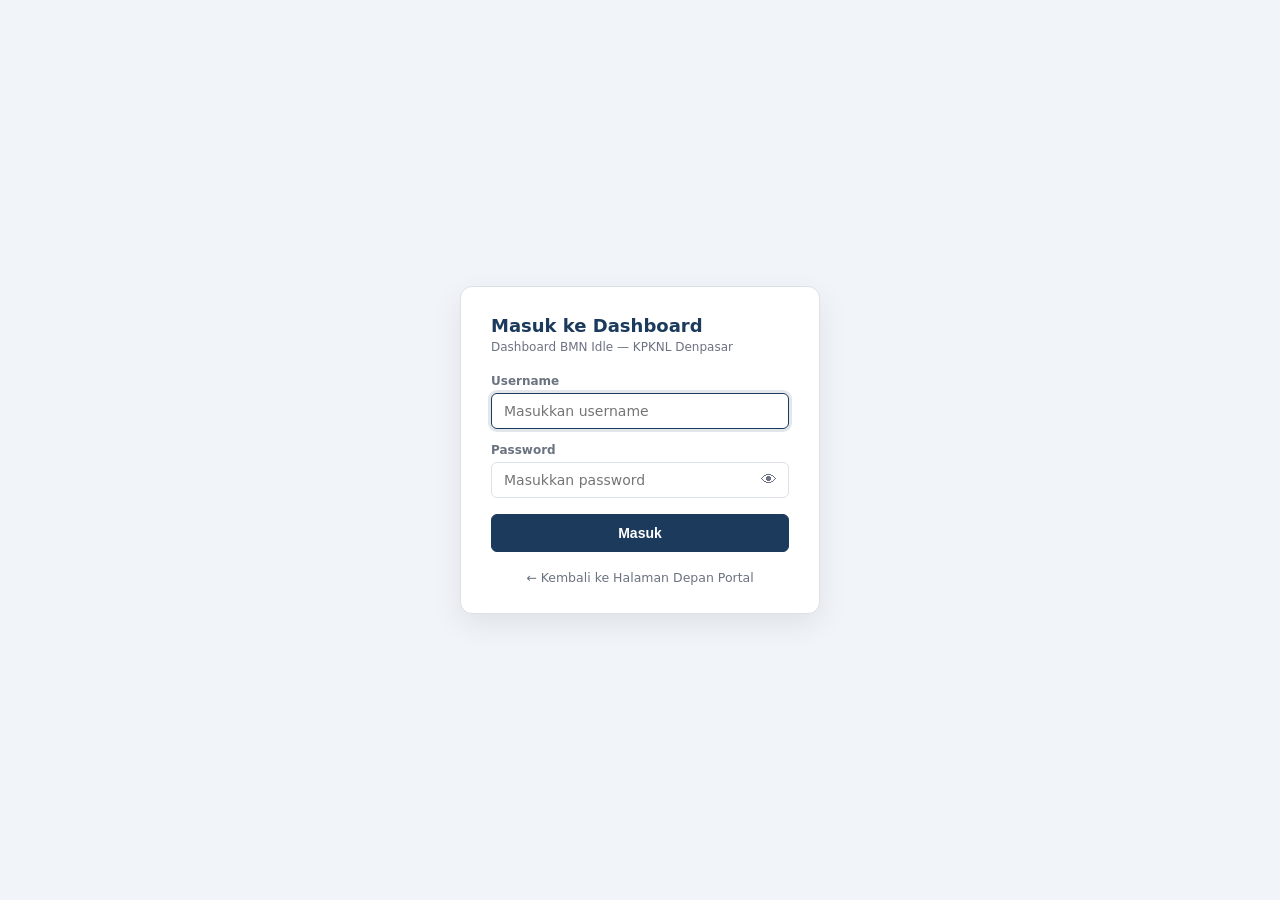
<file: login.html>
<!DOCTYPE html>
<html lang="id">
<head>
  <meta charset="UTF-8">
  <meta name="viewport" content="width=device-width, initial-scale=1.0">
  <title>Masuk — Dashboard BMN Idle</title>
  <script src="js/config.js?v=1.0.0-stable1"></script>
  <script src="js/auth.js?v=1.0.0-stable1"></script>
  <script>redirectIfLoggedIn();</script>
  <style>
    :root {
      --navy: #1B3A5C;
      --navy-dark: #122A44;
      --border: #DCE1E6;
      --text: #1F2937;
      --text-mut: #6B7280;
      --masalah: #B23A3A;
    }
    * {
      box-sizing: border-box;
    }
    body {
      min-height: 100vh;
      display: flex;
      align-items: center;
      justify-content: center;
      background: #F1F5F9;
      margin: 0;
      font-family: system-ui, -apple-system, sans-serif;
    }
    .login-card {
      background: #ffffff;
      border: 1px solid var(--border);
      border-radius: 12px;
      padding: 28px 30px;
      width: 360px;
      max-width: 90vw;
      box-shadow: 0 10px 30px rgba(0, 0, 0, 0.08);
      position: relative;
      z-index: 100;
    }
    .login-card h3 {
      margin: 0 0 4px;
      font-size: 18px;
      color: var(--navy);
      font-weight: 700;
    }
    .login-card p.small-note {
      margin: 0 0 20px;
      font-size: 12px;
      color: var(--text-mut);
    }
    .login-card input {
      width: 100%;
      box-sizing: border-box;
      position: relative;
      z-index: 10;
      pointer-events: auto;
      cursor: text;
      padding: 9px 12px;
      font-size: 14px;
      border: 1px solid var(--border);
      border-radius: 6px;
      background: #ffffff;
      color: var(--text);
      font-family: inherit;
    }
    .login-card input:focus {
      outline: none;
      border-color: var(--navy);
      box-shadow: 0 0 0 3px rgba(27, 58, 92, 0.12);
    }
    .login-card .field {
      margin-bottom: 14px;
    }
    .login-card .field label {
      display: block;
      font-size: 12px;
      font-weight: 600;
      color: var(--text-mut);
      margin-bottom: 5px;
    }
    .password-wrap {
      position: relative;
      width: 100%;
    }
    .password-wrap input {
      padding-right: 40px;
    }
    .toggle-password-btn {
      position: absolute;
      right: 4px;
      top: 50%;
      transform: translateY(-50%);
      z-index: 20;
      background: none;
      border: none;
      cursor: pointer;
      font-size: 16px;
      padding: 6px 8px;
      color: var(--text-mut);
    }
    button.primary {
      background: var(--navy);
      color: #fff;
      border: 1px solid var(--navy);
      border-radius: 6px;
      transition: background 0.15s ease;
    }
    button.primary:hover {
      background: var(--navy-dark);
    }
    button.primary:disabled {
      opacity: 0.6;
      cursor: not-allowed;
    }
    .back-link {
      display: block;
      text-align: center;
      margin-top: 18px;
      font-size: 12.5px;
      color: var(--text-mut);
      text-decoration: none;
      transition: color 0.15s ease;
    }
    .back-link:hover {
      color: var(--navy);
      text-decoration: underline;
    }
  </style>
</head>
<body>

  <div class="login-card">
    <h3>Masuk ke Dashboard</h3>
    <p class="small-note">Dashboard BMN Idle — KPKNL Denpasar</p>
    <div class="field">
      <label for="loginUsername">Username</label>
      <input type="text" id="loginUsername" autocomplete="username" placeholder="Masukkan username">
    </div>
    <div class="field">
      <label for="loginPassword">Password</label>
      <div class="password-wrap">
        <input type="password" id="loginPassword" autocomplete="current-password" placeholder="Masukkan password">
        <button type="button" id="togglePassword" class="toggle-password-btn" aria-label="Tampilkan password">👁</button>
      </div>
    </div>
    <div id="loginError" style="color:var(--masalah);font-size:12px;margin-bottom:12px;display:none;background:#FEF2F2;border:1px solid #FCA5A5;padding:8px 10px;border-radius:6px;"></div>
    <div class="modal-actions" style="margin-top:16px;">
      <button class="primary" id="btnLogin" style="width:100%;padding:10px 16px;font-size:14px;font-weight:600;cursor:pointer;">Masuk</button>
    </div>
    <a href="https://gvzhndra.github.io/landing_page_geospasial_dps/" class="back-link">← Kembali ke Halaman Depan Portal</a>
  </div>

  <script src="js/login.js"></script>
</body>
</html>
</file>
